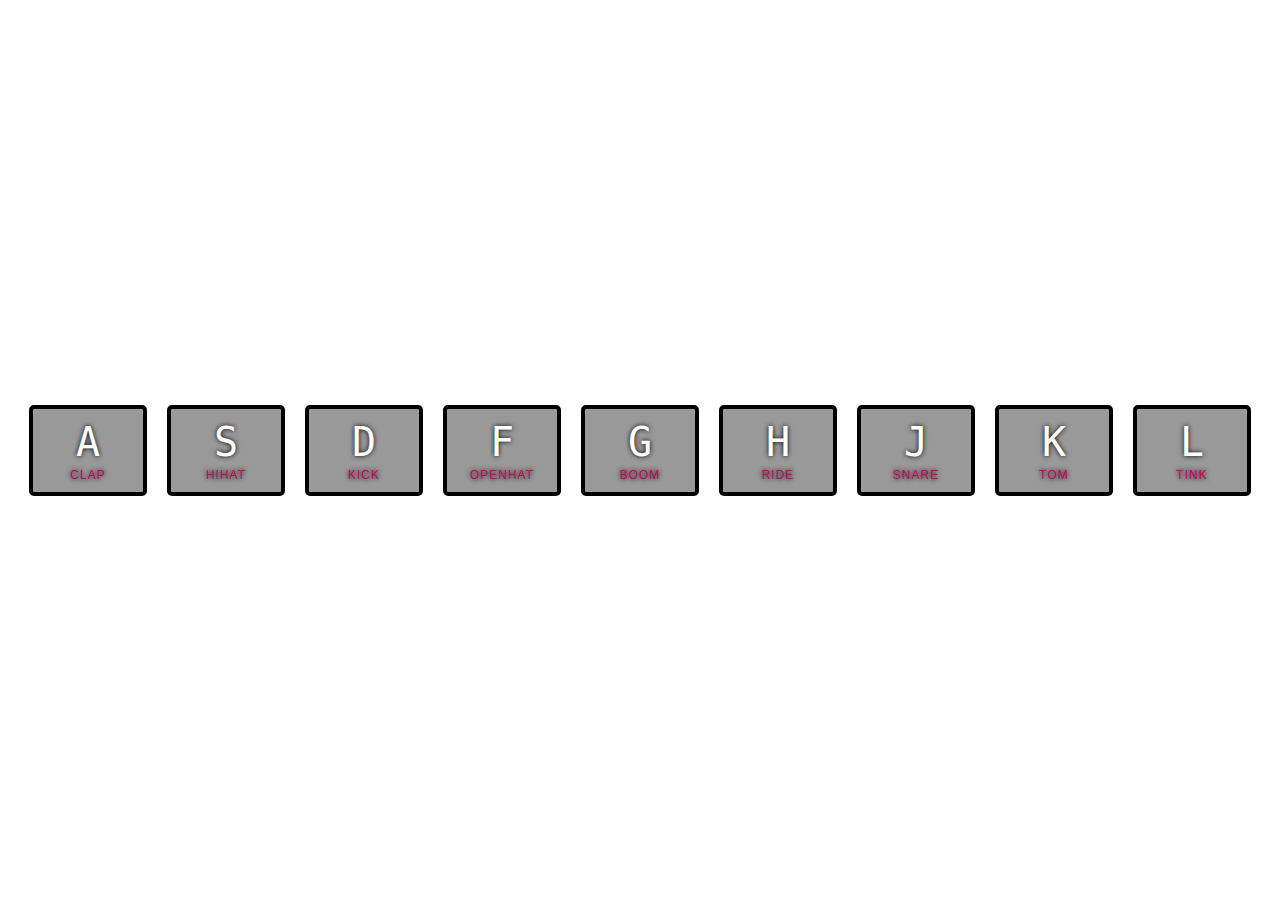
<file: 01 - JavaScript Drum Kit/index.html>
<!DOCTYPE html>
<html lang="en">
  <head>
    <meta charset="UTF-8">
    <title>JS Drum Kit</title>
    <link rel="stylesheet" href="style.css">
  </head>

  <body>
    <div class="keys">
      <div data-key="65" class="key">
        <kbd>A</kbd>
        <span class="sound">clap</span>
      </div>
      <div data-key="83" class="key">
        <kbd>S</kbd>
        <span class="sound">hihat</span>
      </div>
      <div data-key="68" class="key">
        <kbd>D</kbd>
        <span class="sound">kick</span>
      </div>
      <div data-key="70" class="key">
        <kbd>F</kbd>
        <span class="sound">openhat</span>
      </div>
      <div data-key="71" class="key">
        <kbd>G</kbd>
        <span class="sound">boom</span>
      </div>
      <div data-key="72" class="key">
        <kbd>H</kbd>
        <span class="sound">ride</span>
      </div>
      <div data-key="74" class="key">
        <kbd>J</kbd>
        <span class="sound">snare</span>
      </div>
      <div data-key="75" class="key">
        <kbd>K</kbd>
        <span class="sound">tom</span>
      </div>
      <div data-key="76" class="key">
        <kbd>L</kbd>
        <span class="sound">tink</span>
      </div>
    </div>

    <audio data-key="65" src="sounds/clap.wav"></audio>
    <audio data-key="83" src="sounds/hihat.wav"></audio>
    <audio data-key="68" src="sounds/kick.wav"></audio>
    <audio data-key="70" src="sounds/openhat.wav"></audio>
    <audio data-key="71" src="sounds/boom.wav"></audio>
    <audio data-key="72" src="sounds/ride.wav"></audio>
    <audio data-key="74" src="sounds/snare.wav"></audio>
    <audio data-key="75" src="sounds/tom.wav"></audio>
    <audio data-key="76" src="sounds/tink.wav"></audio>

    <script src="app.js"></script>
  </body>
</html>
</file>
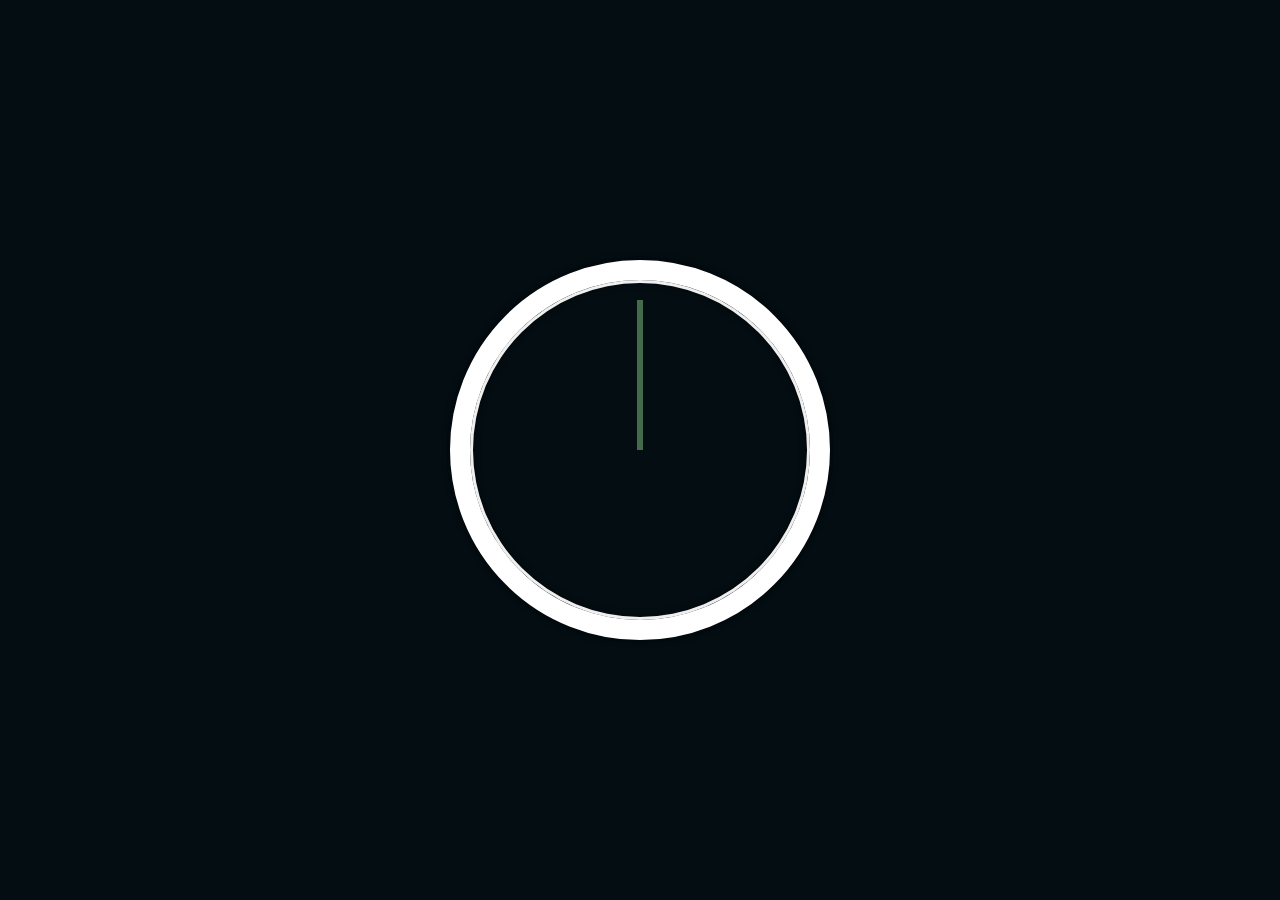
<file: 02 - JS and CSS Clock/index.html>
<!DOCTYPE html>
<html lang="en">
  <head>
    <meta charset="UTF-8">
    <title>JS + CSS Clock</title>
    <link rel="stylesheet" href="style.css">    
  </head>
  <body>
    <div class="clock">
      <div class="clock-face">
        <div class="hand hour-hand"></div>
        <div class="hand min-hand"></div>
        <div class="hand second-hand"></div>
      </div>
    </div>

  <script src="app.js"></script>
  </body>
</html>
</file>
<file: 01 - JavaScript Drum Kit/style.css>
html {
  font-size: 10px;
  background: url(https://images.unsplash.com/photo-1511220043390-e929fe0edf55?ixlib=rb) bottom center;
  background-size: cover;
}

body,html {
  margin: 0;
  padding: 0;
  font-family: sans-serif;
}

.keys {
  display: flex;
  flex: 1;
  min-height: 100vh;
  align-items: center;
  justify-content: center;
}

.key {
  border: .4rem solid black;
  border-radius: .5rem;
  margin: 1rem;
  font-size: 1.5rem;
  padding: 1rem .5rem;
  transition: all .07s ease;
  width: 10rem;
  text-align: center;
  color: white;
  background: rgba(0,0,0,0.4);
  text-shadow: 0 0 .5rem black;
}

.playing {
  transform: scale(1.1);
  border-color: #CF0061;
  box-shadow: 0 0 1rem #CF0061;
}

kbd {
  display: block;
  font-size: 4rem;
}

.sound {
  font-size: 1.2rem;
  text-transform: uppercase;
  letter-spacing: .1rem;
  color: #CF0061;
}
</file>
<file: 02 - JS and CSS Clock/style.css>
html {
    background: #040D12 url(https://images.pexels.com/photos/256502/pexels-photo-256502.jpeg);
    background-size: cover;
    font-family: 'helvetica neue';
    text-align: center;
    font-size: 10px;
  }

  body {
    margin: 0;
    font-size: 2rem;
    display: flex;
    flex: 1;
    min-height: 100vh;
    align-items: center;
  }

  .clock {
    width: 30rem;
    height: 30rem;
    border: 20px solid white;
    border-radius: 50%;
    margin: 50px auto;
    position: relative;
    padding: 2rem;
    box-shadow:
      0 0 0 4px rgba(0,0,0,0.1),
      inset 0 0 0 3px #EFEFEF,
      inset 0 0 10px black,
      0 0 10px rgba(0,0,0,0.2);
  }

  .clock-face {
    position: relative;
    width: 100%;
    height: 100%;
    transform: translateY(-3px); /* account for the height of the clock hands */
  }

  .hand {
    width: 50%;
    height: 6px;
    background: #436B4C;
    position: absolute;
    top: 50%;
    transform-origin: 100%;
    transform: rotate(90deg);
    transition: all 0.05s;
    transition-timing-function: cubic-bezier(0.1, 2.7, 0.58, 1);
  }
</file>
